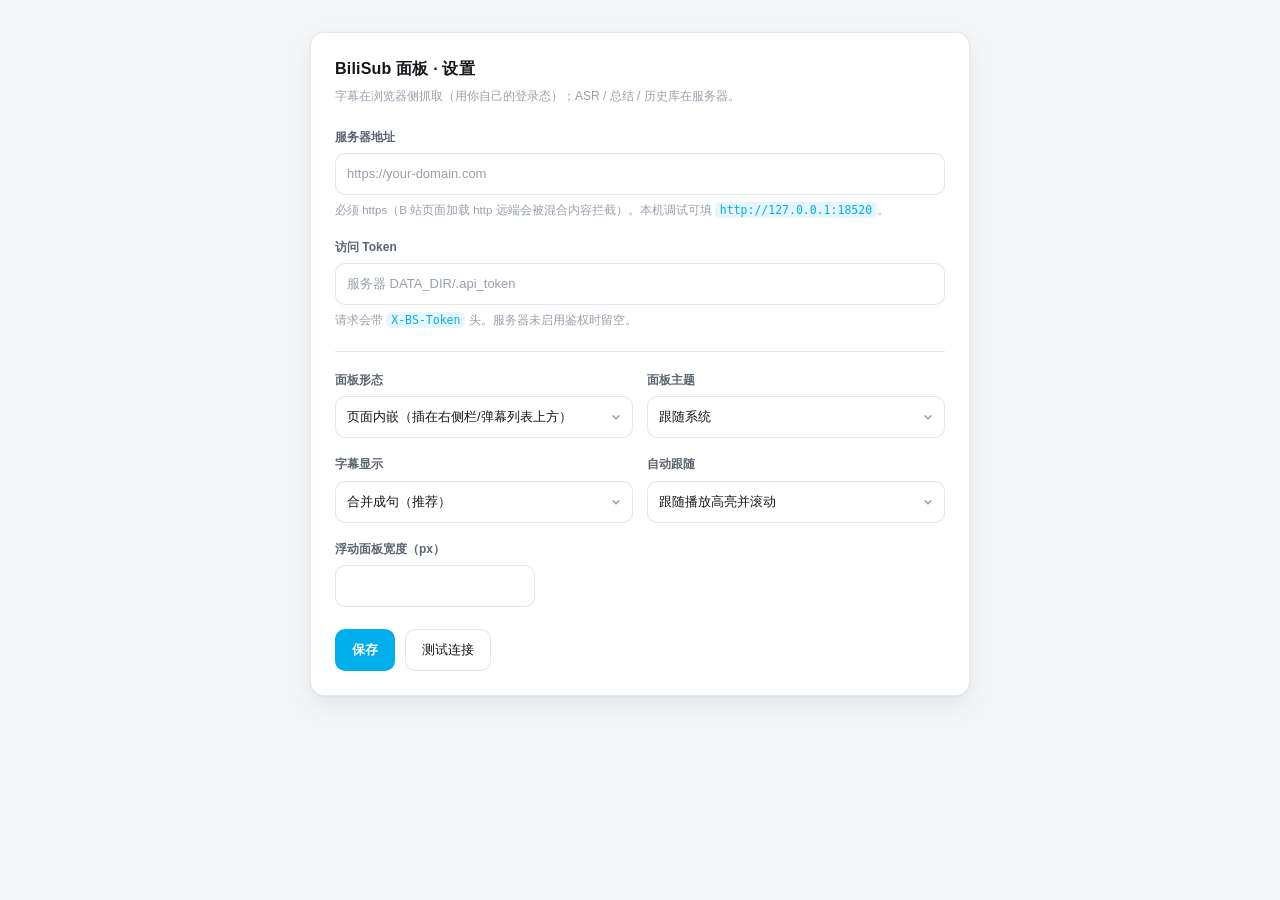
<file: bili-ext/src/options.html>
<!DOCTYPE html>
<html lang="zh-CN">
<head>
  <meta charset="utf-8" />
  <title>BiliSub 面板 · 设置</title>
  <style>
    /* 所有颜色走 token；表单控件**显式**设置 color/background，
       否则深色 color-scheme 下 UA 会给控件白字，遇到白底就看不见了 */
    :root {
      color-scheme: light;
      --bg: #f4f6f8;
      --card: #ffffff;
      --line: rgba(16, 24, 40, .10);
      --text: #14161a;
      --text-2: #5c6472;
      --text-3: #98a0ac;
      --accent: #00aeec;
      --accent-ink: #ffffff;
      --accent-soft: rgba(0, 174, 236, .10);
      --ok: #12b886;
      --danger: #e5484d;
      --chevron: url("data:image/svg+xml;charset=utf-8,%3Csvg xmlns='http://www.w3.org/2000/svg' viewBox='0 0 12 12'%3E%3Cpath d='M3 4.75 6 7.75l3-3' fill='none' stroke='%2398a0ac' stroke-width='1.6' stroke-linecap='round' stroke-linejoin='round'/%3E%3C/svg%3E");
    }
    @media (prefers-color-scheme: dark) {
      :root {
        color-scheme: dark;
        --bg: #111418;
        --card: #191c21;
        --line: rgba(255, 255, 255, .10);
        --text: #e8eaee;
        --text-2: #a2a9b4;
        --text-3: #6f7683;
        --accent: #3bc1ef;
        --accent-ink: #08181f;
        --accent-soft: rgba(59, 193, 239, .15);
        --ok: #3ddc97;
        --danger: #ff6b6b;
        --chevron: url("data:image/svg+xml;charset=utf-8,%3Csvg xmlns='http://www.w3.org/2000/svg' viewBox='0 0 12 12'%3E%3Cpath d='M3 4.75 6 7.75l3-3' fill='none' stroke='%236f7683' stroke-width='1.6' stroke-linecap='round' stroke-linejoin='round'/%3E%3C/svg%3E");
      }
    }

    * { box-sizing: border-box; }
    body {
      margin: 0;
      padding: 32px 20px 48px;
      background: var(--bg);
      color: var(--text);
      font: 13.5px/1.7 -apple-system, BlinkMacSystemFont, "Segoe UI", "PingFang SC",
            "HarmonyOS Sans SC", "Microsoft YaHei", sans-serif;
      -webkit-font-smoothing: antialiased;
    }

    .card {
      max-width: 660px; margin: 0 auto;
      background: var(--card);
      border: 1px solid var(--line);
      border-radius: 14px;
      padding: 22px 24px 24px;
      box-shadow: 0 1px 2px rgba(16, 24, 40, .05), 0 10px 30px rgba(16, 24, 40, .07);
    }
    h1 { font-size: 16px; margin: 0 0 4px; letter-spacing: .2px; }
    .sub { color: var(--text-3); font-size: 12px; margin-bottom: 20px; }

    .field { margin-top: 16px; }
    .row { display: flex; gap: 14px; }
    .row > .field { flex: 1; margin-top: 16px; }

    label {
      display: block; margin-bottom: 6px;
      font-size: 12px; font-weight: 600; color: var(--text-2);
    }
    .hint { margin-top: 6px; font-size: 11.5px; color: var(--text-3); }
    code {
      background: var(--accent-soft); color: var(--accent);
      padding: 1px 5px; border-radius: 5px; font-size: 11.5px;
    }

    /* 文本 / 数字输入 */
    input[type="text"], input[type="password"], input[type="number"], select {
      width: 100%;
      font: inherit; font-size: 13px;
      color: var(--text);
      background-color: var(--card);
      border: 1px solid var(--line);
      border-radius: 10px;
      padding: 9px 11px;
      transition: border-color .16s ease, box-shadow .16s ease;
    }
    select {
      appearance: none; -webkit-appearance: none;
      padding-right: 30px;
      background-image: var(--chevron);
      background-repeat: no-repeat;
      background-position: right 10px center;
      background-size: 12px;
      cursor: pointer;
    }
    select option { background: var(--card); color: var(--text); }
    input:focus, select:focus {
      outline: none;
      border-color: var(--accent);
      box-shadow: 0 0 0 3px var(--accent-soft);
    }
    input::placeholder { color: var(--text-3); }

    /* 按钮：显式 color，避免白底白字 */
    button {
      font: inherit; font-size: 13px; font-weight: 500;
      color: var(--text);
      background-color: var(--card);
      border: 1px solid var(--line);
      border-radius: 10px;
      padding: 9px 16px;
      cursor: pointer;
      transition: background-color .16s ease, border-color .16s ease, color .16s ease;
    }
    button:hover:not(:disabled) { background-image: linear-gradient(0deg, var(--accent-soft), var(--accent-soft)); border-color: var(--accent); }
    button:active:not(:disabled) { transform: translateY(.5px); }
    button:disabled { opacity: .5; cursor: default; }
    button.primary {
      color: var(--accent-ink);
      background-color: var(--accent);
      border-color: transparent;
      font-weight: 600;
    }
    button.primary:hover:not(:disabled) { background-image: none; filter: brightness(1.06); }

    .btns { display: flex; gap: 10px; align-items: center; margin-top: 22px; flex-wrap: wrap; }
    #msg { font-size: 12px; color: var(--ok); }
    #msg.err { color: var(--danger); }
    .divider { height: 1px; background: var(--line); margin: 20px 0 2px; border: 0; }
  </style>
</head>
<body>
  <div class="card">
    <h1>BiliSub 面板 · 设置</h1>
    <div class="sub">字幕在浏览器侧抓取（用你自己的登录态）；ASR / 总结 / 历史库在服务器。</div>

    <div class="field">
      <label for="serverUrl">服务器地址</label>
      <input id="serverUrl" type="text" placeholder="https://your-domain.com" autocomplete="off" />
      <div class="hint">必须 https（B 站页面加载 http 远端会被混合内容拦截）。本机调试可填 <code>http://127.0.0.1:18520</code>。</div>
    </div>

    <div class="field">
      <label for="token">访问 Token</label>
      <input id="token" type="password" placeholder="服务器 DATA_DIR/.api_token" autocomplete="off" />
      <div class="hint">请求会带 <code>X-BS-Token</code> 头。服务器未启用鉴权时留空。</div>
    </div>

    <hr class="divider" />

    <div class="row">
      <div class="field">
        <label for="mode">面板形态</label>
        <select id="mode">
          <option value="embed">页面内嵌（插在右侧栏/弹幕列表上方）</option>
          <option value="float">浮动（可拖拽）</option>
        </select>
      </div>
      <div class="field">
        <label for="theme">面板主题</label>
        <select id="theme">
          <option value="auto">跟随系统</option>
          <option value="light">浅色</option>
          <option value="dark">深色</option>
        </select>
      </div>
    </div>

    <div class="row">
      <div class="field">
        <label for="merged">字幕显示</label>
        <select id="merged">
          <option value="1">合并成句（推荐）</option>
          <option value="0">逐条原文</option>
        </select>
      </div>
      <div class="field">
        <label for="follow">自动跟随</label>
        <select id="follow">
          <option value="1">跟随播放高亮并滚动</option>
          <option value="0">只高亮不滚动</option>
        </select>
      </div>
    </div>

    <div class="field" style="max-width: 200px;">
      <label for="width">浮动面板宽度（px）</label>
      <input id="width" type="number" min="280" max="720" step="10" />
    </div>

    <div class="btns">
      <button class="primary" id="save">保存</button>
      <button id="test">测试连接</button>
      <span id="msg"></span>
    </div>
  </div>
  <script src="options.js"></script>
</body>
</html>
</file>
